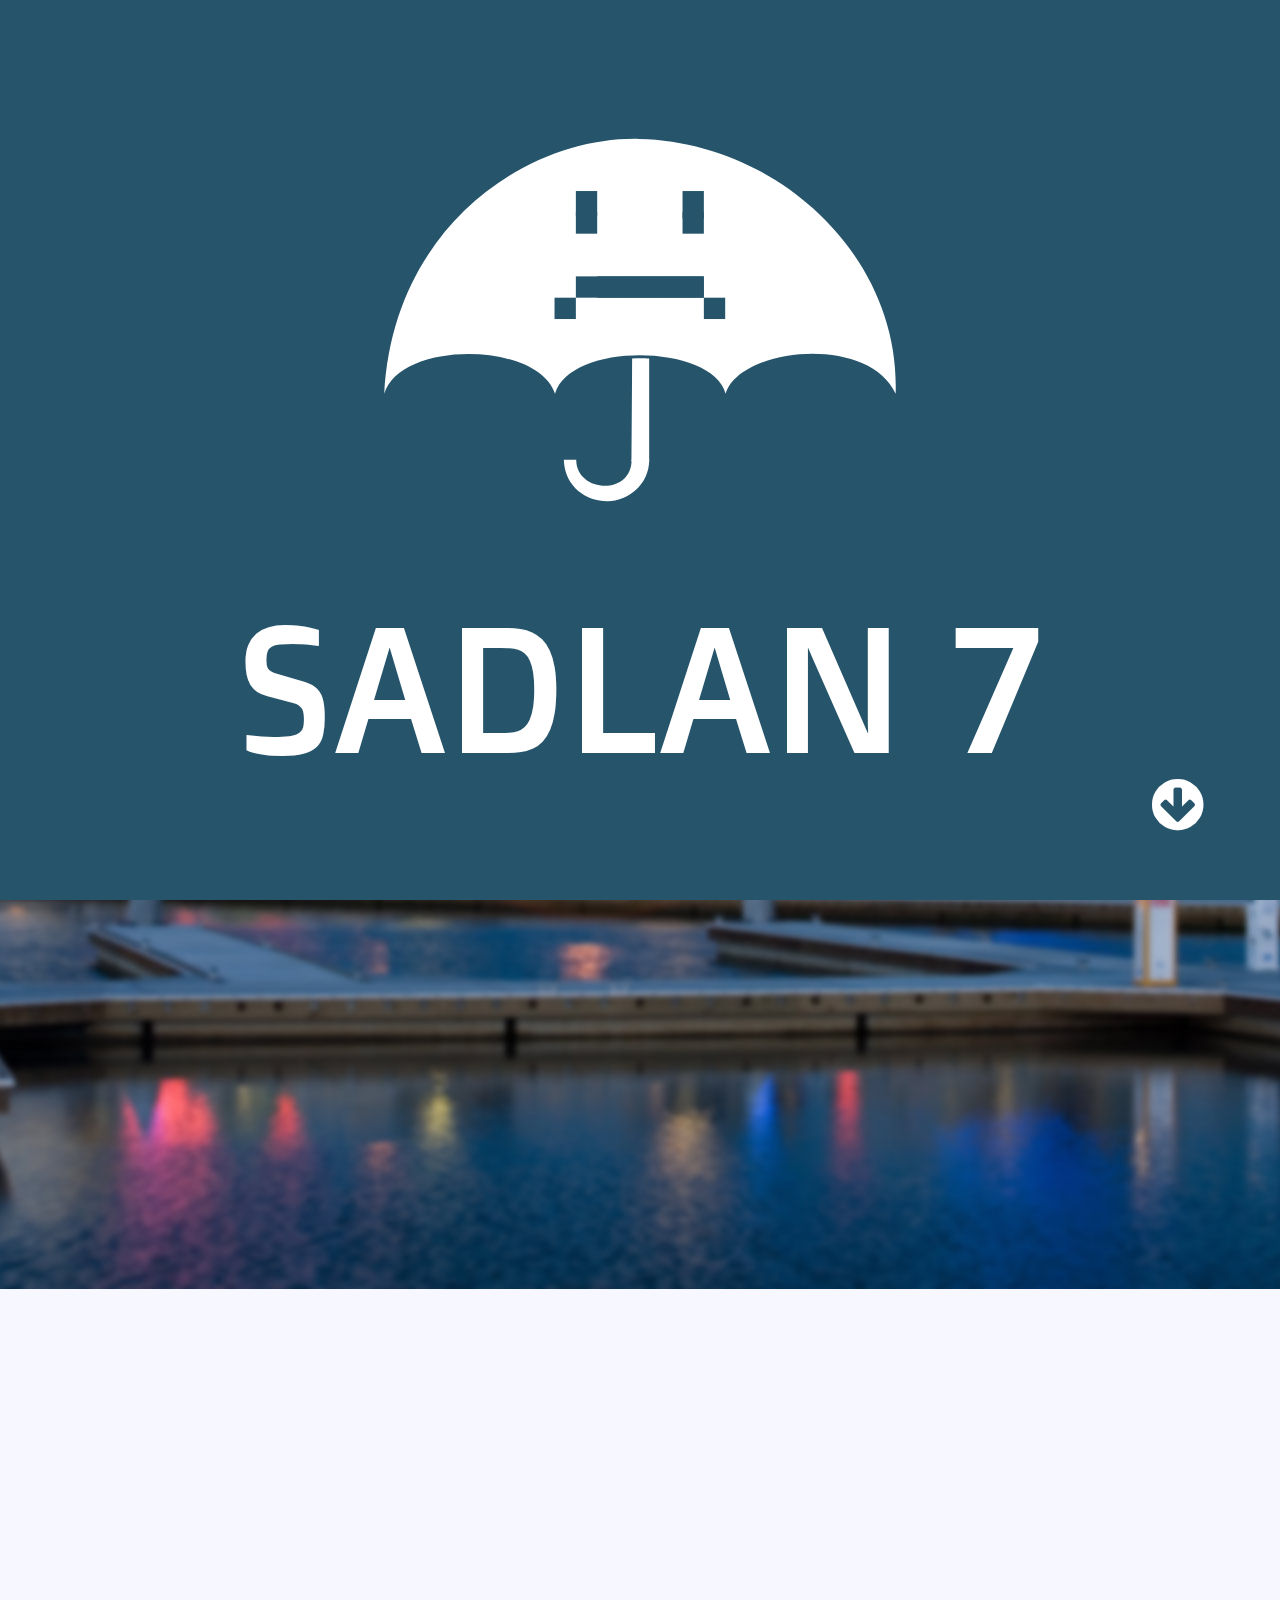
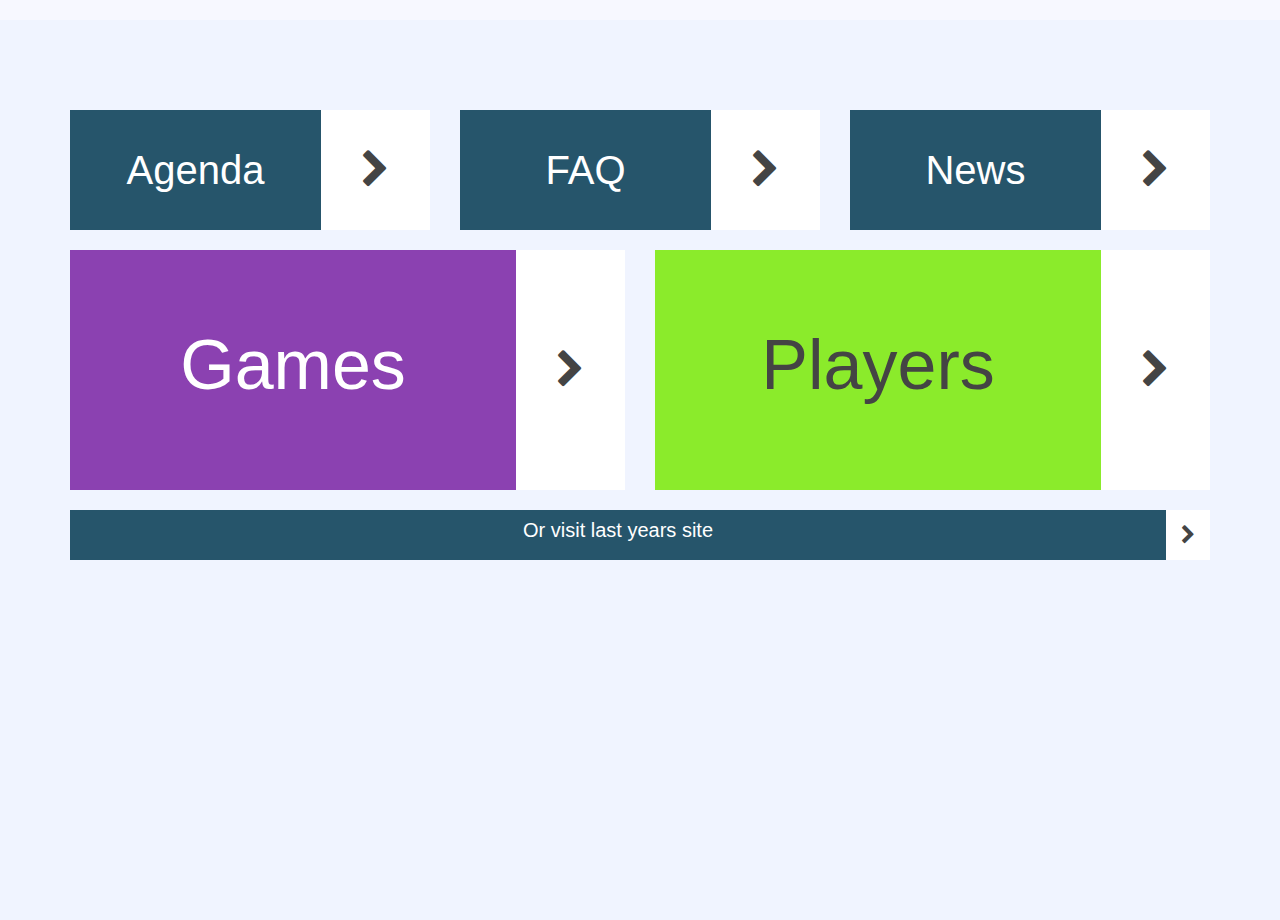
<file: index.html>
<!DOCTYPE html>
<!--[if lt IE 7]>      <html class="no-js lt-ie9 lt-ie8 lt-ie7"> <![endif]-->
<!--[if IE 7]>         <html class="no-js lt-ie9 lt-ie8"> <![endif]-->
<!--[if IE 8]>         <html class="no-js lt-ie9"> <![endif]-->
<!--[if gt IE 8]><!--> <html class="no-js"> <!--<![endif]-->
    <head>
        <meta charset="utf-8">
        <meta http-equiv="X-UA-Compatible" content="IE=edge">
        <title>SADLAN 7</title>
        <meta name="description" content="">
        <meta name="viewport" content="width=device-width, initial-scale=1">


        <link rel="stylesheet" href="//netdna.bootstrapcdn.com/bootstrap/3.0.2/css/bootstrap.min.css">
        <link href='http://fonts.googleapis.com/css?family=Lato:300,400,700|Doppio+One' rel='stylesheet' type='text/css'>
        <link href="//netdna.bootstrapcdn.com/font-awesome/4.0.3/css/font-awesome.css" rel="stylesheet">

        <link rel="stylesheet" href="css/normalize.css">
        <link rel="stylesheet" href="css/main.css">
        <script src="js/vendor/modernizr-2.6.2.min.js"></script>
    </head>
    <body>
        <!--[if lt IE 7]>
            <p class="browsehappy">You are using an <strong>outdated</strong> browser. Please <a href="http://browsehappy.com/">upgrade your browser</a> to improve your experience.</p>
        <![endif]-->
        
        <!-- Add your site or application content here -->    
        <div id="section-a" class="title">
            <object data="img/sad7-no-bg.svg" type="image/svg+xml"></object>
            <h1 class="font-title"> SADLAN 7 </h1>
            <div class="navigation">
                <i class="fa fa-circle icon-dot-1 "></i>
                <i class="fa fa-circle icon-dot-2 "></i>
                <i class="fa fa-circle icon-dot-3 "></i>
                <i class="js-click-next fa fa-arrow-circle-down icon-next"></i>
            </div>
        </div>
        <div id="section-b">
            <div class="container">
                <div class="row">
                    <div class="col-sm-12">
                        <div class="location">
                            <h2> Melbourne Australia </h2>
                        </div>
                    </div>
                </div>
                <div class="col-sm-5 date">
                    <h3>Friday 13th December 2013</h3>
                </div>
                <div class="col-sm-2 date-seperator">
                    <span class="visible-xs"> until </span>
                    <i class="fa fa-chevron-right hidden-xs"></i> 
                </div>
                <div class="col-sm-5 date">
                    <h3>Sunday 15th December 2013</h3>
                </div>
            </div>
        </div>
        <div id="section-c">
            <div class="container">
                <div class="row">
                    <div class="col-sm-4">
                        <a href="agenda.html">
                            <div class="nav-a nav-main">
                                Agenda <i class="fa fa-chevron-right"></i> 
                            </div>
                        </a>
                    </div>
                    <div class="col-sm-4">
                        <a href="faq.html">
                            <div class="nav-b nav-main">
                                FAQ <i class="fa fa-chevron-right"></i> 
                            </div>
                        </a>
                    </div>
                    <div class="col-sm-4">
                        <a href="news.html">
                            <div class="nav-c nav-main">
                                News <i class="fa fa-chevron-right"></i> 
                            </div>
                        </a>
                    </div>
                </div>
                <div class="row">
                    <div class="col-sm-6">
                        <a href="games.html">
                            <div class="nav-d nav-main cf">
                                Games <i class="fa fa-chevron-right"></i> 
                            </div>
                        </a>
                    </div>
                    <div class="col-sm-6">
                        <a href="players.html">
                            <div class="nav-e nav-main cf">
                                Players <i class="fa fa-chevron-right"></i> 
                            </div>
                        </a>
                    </div>                    
                </div>
                <div class="row">
                    <div class="col-sm-12">
                        <a href="sadlan6">
                            <div class="nav-f nav-main cf">
                                Or visit last years site <i class="fa fa-chevron-right"></i> 
                            </div>
                        </a>
                    </div>                
                </div>
            </div>
        </div>
        <script src="//ajax.googleapis.com/ajax/libs/jquery/1.10.2/jquery.min.js"></script>
        <script>window.jQuery || document.write('<script src="js/vendor/jquery-1.10.2.min.js"><\/script>')</script>
        <script src="//netdna.bootstrapcdn.com/bootstrap/3.0.2/js/bootstrap.min.js"></script>
        <script src="js/skrollr.min.js"></script>
        <script type="text/javascript">
            var s = skrollr.init();
        </script>
        <script src="js/plugins.js"></script>
        <script src="js/main.js"></script>
    </body>
</html>
</file>
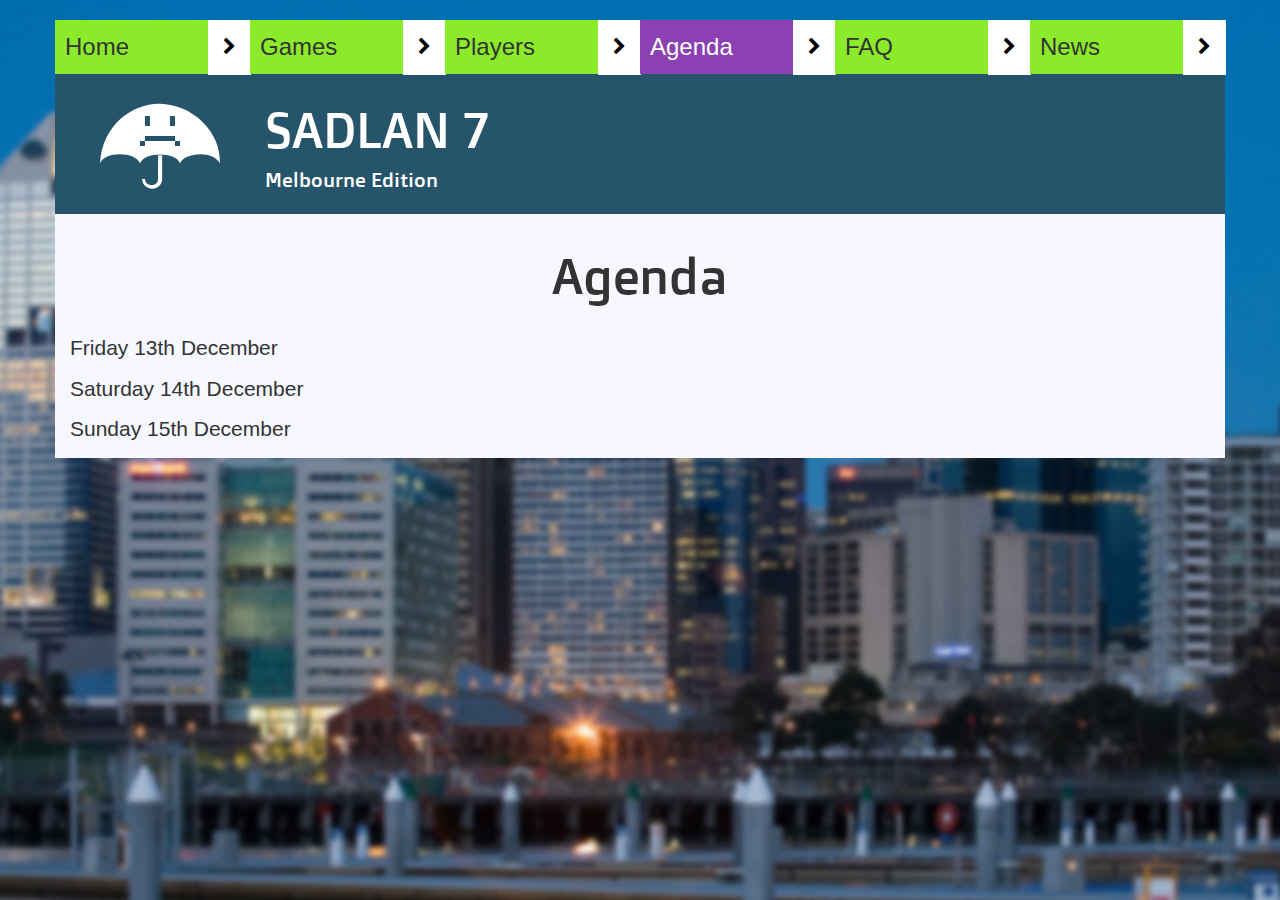
<file: agenda.html>
<!DOCTYPE html>
<!--[if lt IE 7]>      <html class="no-js lt-ie9 lt-ie8 lt-ie7"> <![endif]-->
<!--[if IE 7]>         <html class="no-js lt-ie9 lt-ie8"> <![endif]-->
<!--[if IE 8]>         <html class="no-js lt-ie9"> <![endif]-->
<!--[if gt IE 8]><!--> <html class="no-js"> <!--<![endif]-->
    <head>
        <meta charset="utf-8">
        <meta http-equiv="X-UA-Compatible" content="IE=edge">
        <title>SADLAN 7</title>
        <meta name="description" content="">
        <meta name="viewport" content="width=device-width, initial-scale=1">


        <link rel="stylesheet" href="//netdna.bootstrapcdn.com/bootstrap/3.0.2/css/bootstrap.min.css">
        <link href='http://fonts.googleapis.com/css?family=Lato:300,400,700|Doppio+One' rel='stylesheet' type='text/css'>
        <link href="//netdna.bootstrapcdn.com/font-awesome/4.0.3/css/font-awesome.css" rel="stylesheet">

        <link rel="stylesheet" href="css/normalize.css">
        <link rel="stylesheet" href="css/main.css">
        <script src="js/vendor/modernizr-2.6.2.min.js"></script>
    </head>
    <body>
        <!--[if lt IE 7]>
            <p class="browsehappy">You are using an <strong>outdated</strong> browser. Please <a href="http://browsehappy.com/">upgrade your browser</a> to improve your experience.</p>
        <![endif]-->
        
        <!-- Add your site or application content here -->    
        <div>
            <div class="container">
                <div class="row">
                   <div class="col-sm-12 content-container">
                        <div class="row">
                           <div class="col-sm-2">
                                <a href="index.html">
                                    <div class="top-nav">
                                        Home
                                    </div>
                                </a>
                            </div>
                            <div class="col-sm-2">
                                <a href="games.html">
                                    <div class="top-nav">
                                        Games
                                    </div>
                                </a>
                            </div>
                            <div class="col-sm-2">
                                <a href="players.html">
                                    <div class="top-nav">
                                        Players
                                    </div>
                                </a>
                            </div>
                            <div class="col-sm-2">
                                <a href="agenda.html">
                                    <div class="top-nav top-nav--selected">
                                        Agenda
                                    </div>
                                </a>
                            </div>
                            <div class="col-sm-2">
                                <a href="faq.html">
                                    <div class="top-nav">
                                        FAQ
                                    </div>
                                </a>
                            </div>
                            <div class="col-sm-2">
                                <a href="news.html">
                                    <div class="top-nav">
                                        News
                                    </div>
                                </a>
                            </div>
                        </div>
                        <div class="row">
                            <div class="logo-container">
                                <div class="col-sm-2">
                                    <object data="img/sad7-no-bg.svg" type="image/svg+xml"></object>
                                </div>
                                <div class="col-sm-9">
                                    <span>
                                        <span class="font-title logo-text"> SADLAN 7 </span><br>
                                        <span class="font-title logo-sub">Melbourne Edition</span>
                                    </span>
                                </div>
                            </div>
                        </div>
                         <div class="row">
                           <div class="col-sm-12">
                                <div class="content-container">
                                    <h1 class="font-title"> Agenda </h1>
                                    <h2> Friday 13th December</h2>
                                    <h2> Saturday 14th December</h2>
                                    <h2> Sunday 15th December</h2>
                                </div>
                            </div>
                        </div>
                    </div>
                </div>
            </div>
        </div>
        <script src="//ajax.googleapis.com/ajax/libs/jquery/1.10.2/jquery.min.js"></script>
        <script>window.jQuery || document.write('<script src="js/vendor/jquery-1.10.2.min.js"><\/script>')</script>
        <script src="//netdna.bootstrapcdn.com/bootstrap/3.0.2/js/bootstrap.min.js"></script>
        <script src="js/skrollr.min.js"></script>
        <script type="text/javascript">
            var s = skrollr.init();
        </script>
        <script src="js/plugins.js"></script>
        <script src="js/main.js"></script>
    </body>
</html>
</file>
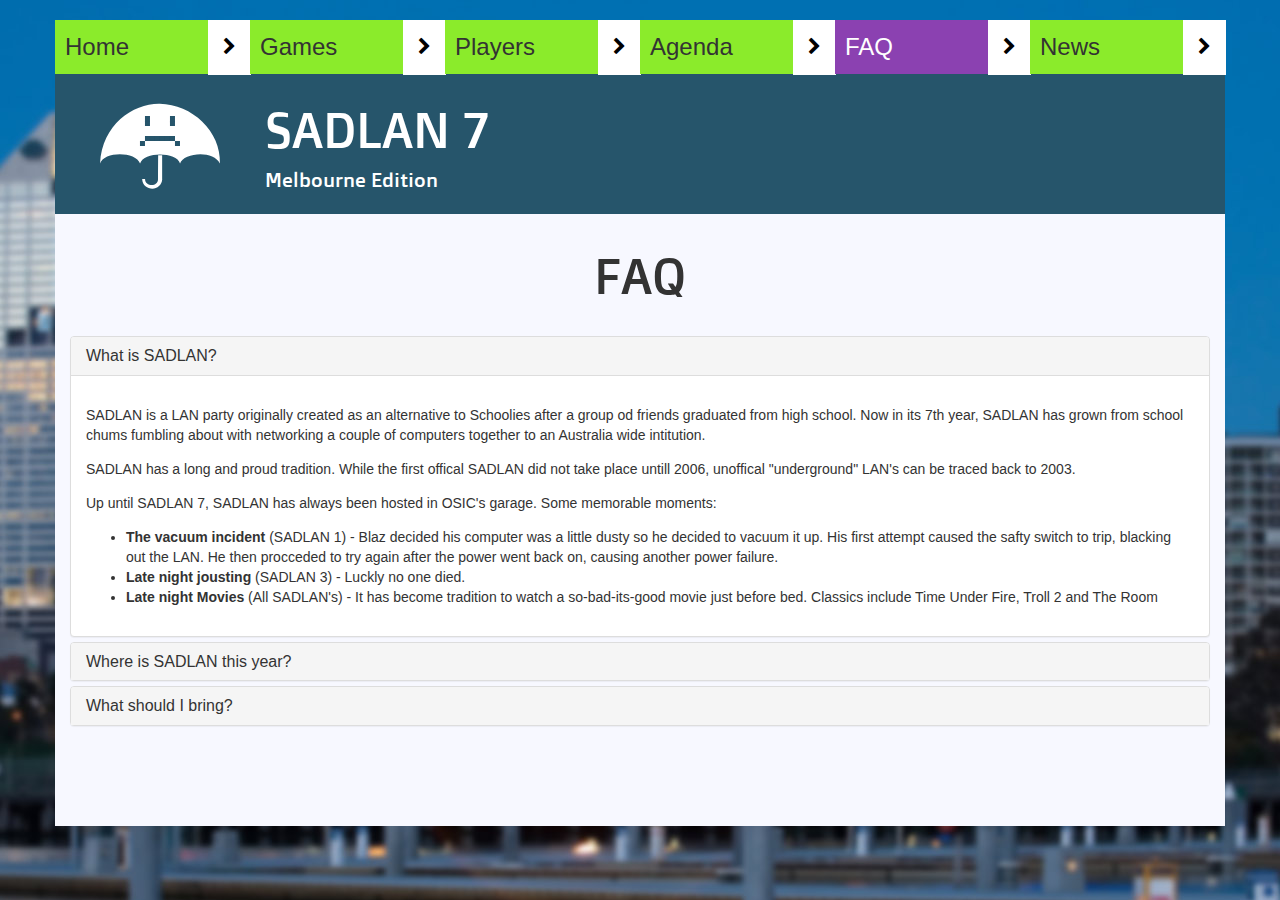
<file: faq.html>
<!DOCTYPE html>
<!--[if lt IE 7]>      <html class="no-js lt-ie9 lt-ie8 lt-ie7"> <![endif]-->
<!--[if IE 7]>         <html class="no-js lt-ie9 lt-ie8"> <![endif]-->
<!--[if IE 8]>         <html class="no-js lt-ie9"> <![endif]-->
<!--[if gt IE 8]><!--> <html class="no-js"> <!--<![endif]-->
    <head>
        <meta charset="utf-8">
        <meta http-equiv="X-UA-Compatible" content="IE=edge">
        <title>SADLAN 7</title>
        <meta name="description" content="">
        <meta name="viewport" content="width=device-width, initial-scale=1">


        <link rel="stylesheet" href="//netdna.bootstrapcdn.com/bootstrap/3.0.2/css/bootstrap.min.css">
        <link href='http://fonts.googleapis.com/css?family=Lato:300,400,700|Doppio+One' rel='stylesheet' type='text/css'>
        <link href="//netdna.bootstrapcdn.com/font-awesome/4.0.3/css/font-awesome.css" rel="stylesheet">

        <link rel="stylesheet" href="css/normalize.css">
        <link rel="stylesheet" href="css/main.css">
        <script src="js/vendor/modernizr-2.6.2.min.js"></script>
    </head>
    <body>
        <!--[if lt IE 7]>
            <p class="browsehappy">You are using an <strong>outdated</strong> browser. Please <a href="http://browsehappy.com/">upgrade your browser</a> to improve your experience.</p>
        <![endif]-->
        
        <!-- Add your site or application content here -->    
        <div>
            <div class="container">
                <div class="row">
                   <div class="col-sm-12 content-container">
                        <div class="row">
                           <div class="col-sm-2">
                                <a href="index.html">
                                    <div class="top-nav">
                                        Home
                                    </div>
                                </a>
                            </div>
                            <div class="col-sm-2">
                                <a href="games.html">
                                    <div class="top-nav">
                                        Games
                                    </div>
                                </a>
                            </div>
                            <div class="col-sm-2">
                                <a href="players.html">
                                    <div class="top-nav">
                                        Players
                                    </div>
                                </a>
                            </div>
                            <div class="col-sm-2">
                                <a href="agenda.html">
                                    <div class="top-nav">
                                        Agenda
                                    </div>
                                </a>
                            </div>
                            <div class="col-sm-2">
                                <a href="faq.html">
                                    <div class="top-nav top-nav--selected">
                                        FAQ
                                    </div>
                                </a>
                            </div>
                            <div class="col-sm-2">
                                <a href="news.html">
                                    <div class="top-nav">
                                        News
                                    </div>
                                </a>
                            </div>
                        </div>
                        <div class="row">
                            <div class="logo-container">
                                <div class="col-sm-2">
                                    <object data="img/sad7-no-bg.svg" type="image/svg+xml"></object>
                                </div>
                                <div class="col-sm-9">
                                    <span>
                                        <span class="font-title logo-text"> SADLAN 7 </span><br>
                                        <span class="font-title logo-sub">Melbourne Edition</span>
                                    </span>
                                </div>
                            </div>
                        </div>
                         <div class="row">
                           <div class="col-sm-12">
                                <div class="content-container">
                                    <h1 class="font-title"> FAQ </h1>
                                    <div class="panel-group" id="accordion">
                                      <div class="panel panel-default">
                                        <div class="panel-heading">
                                          <h4 class="panel-title">
                                            <a data-toggle="collapse" data-parent="#accordion" href="#collapseOne">
                                              What is SADLAN?
                                            </a>
                                          </h4>
                                        </div>
                                        <div id="collapseOne" class="panel-collapse collapse in">
                                          <div class="panel-body">
                                          <p>SADLAN is a LAN party originally created as an alternative to Schoolies after a group od friends graduated from high school. Now in its 7th year, SADLAN has grown from school chums fumbling about with networking a couple of computers together to an Australia wide intitution.</p>
                                          <p>SADLAN has a long and proud tradition. While the first offical SADLAN did not take place untill 2006, unoffical "underground" LAN's can be traced back to 2003.</p>
                                          <p>Up until SADLAN 7, SADLAN has always been hosted in OSIC's garage. Some memorable moments:</p>
                                          <ul>
                                            <li><strong>The vacuum incident</strong> (SADLAN 1) - Blaz decided his computer was a little dusty so he decided to vacuum it up. His first attempt caused the safty switch to trip, blacking out the LAN. He then procceded to try again after the power went back on, causing another power failure.</li>
                                            <li><strong>Late night jousting</strong> (SADLAN 3) - Luckly no one died.</li>
                                            <li><strong>Late night Movies</strong> (All SADLAN's) - It has become tradition to watch a so-bad-its-good movie just before bed. Classics include Time Under Fire, Troll 2 and The Room</li>
                                          </ul>

                                          </div>
                                        </div>
                                      </div>
                                      <div class="panel panel-default">
                                        <div class="panel-heading">
                                          <h4 class="panel-title">
                                            <a data-toggle="collapse" data-parent="#accordion" href="#collapseTwo">
                                              Where is SADLAN this year?
                                            </a>
                                          </h4>
                                        </div>
                                        <div id="collapseTwo" class="panel-collapse collapse">
                                          <div class="panel-body">
                                                <p>For the first time in history SADLAN will be hosted both inside a house and outside New South Wales.</p> 
                                                <p>It's at Althalus's house this year, in Ringwood, near Melbourne</p>
                                            </a>
                                          </div>
                                        </div>
                                      </div>
                                      <div class="panel panel-default">
                                        <div class="panel-heading">
                                          <h4 class="panel-title">
                                            <a data-toggle="collapse" data-parent="#accordion" href="#collapseThree">
                                            What should I bring?
                                          </h4>
                                        </div>
                                        <div id="collapseThree" class="panel-collapse collapse">
                                          <div class="panel-body">
                                               <ul>
                                                    <li>Computer, monitor, keyboard, mouse and mousepad</li>
                                                    <li>All cables (2x power cables, monitor cable, network cable)</li>
                                                    <li>Headphones</li>
                                                    <li>power board</li>
                                                    <li>Network cable min 2m, 5m+ preferred (the most forgotten item)</li>
                                                    <li>Software discs (Windows + serial key just in case) and external hard drives</li>
                                                    <li>Some money for food (pizza runs etc)</li>
                                                    <li>Junk food and drinks (drinking is allowed, being drunk is not)</li>
                                                    <li>Enough clothes</li>
                                                    <li>Pillow and sleeping bag (beds are scarce, plan to rough it on a mattress on the floor)</li>
                                                    <li>Phone charger</li>
                                                </ul>

                                                You should <strong>not</strong> bring 
                                                <ul>
                                                    <li>Speakers (no one wants to hear your wub wub)</li>
                                                    <li>Devices that use excessive electricity (desk fans, mini ovens, vacuum cleaners etc)</li>
                                                </ul>
                                          </div>
                                        </div>
                                      </div>
                                    </div>
                                </div>
                            </div>
                        </div>
                        <div class="footer">
                
                        </div>
                    </div>
                </div>
            </div>
        </div>
        <script src="//ajax.googleapis.com/ajax/libs/jquery/1.10.2/jquery.min.js"></script>
        <script>window.jQuery || document.write('<script src="js/vendor/jquery-1.10.2.min.js"><\/script>')</script>
        <script src="//netdna.bootstrapcdn.com/bootstrap/3.0.2/js/bootstrap.min.js"></script>
        <script src="js/skrollr.min.js"></script>
        <script type="text/javascript">
            var s = skrollr.init();
        </script>
        <script src="js/plugins.js"></script>
        <script src="js/main.js"></script>
    </body>
</html>
</file>
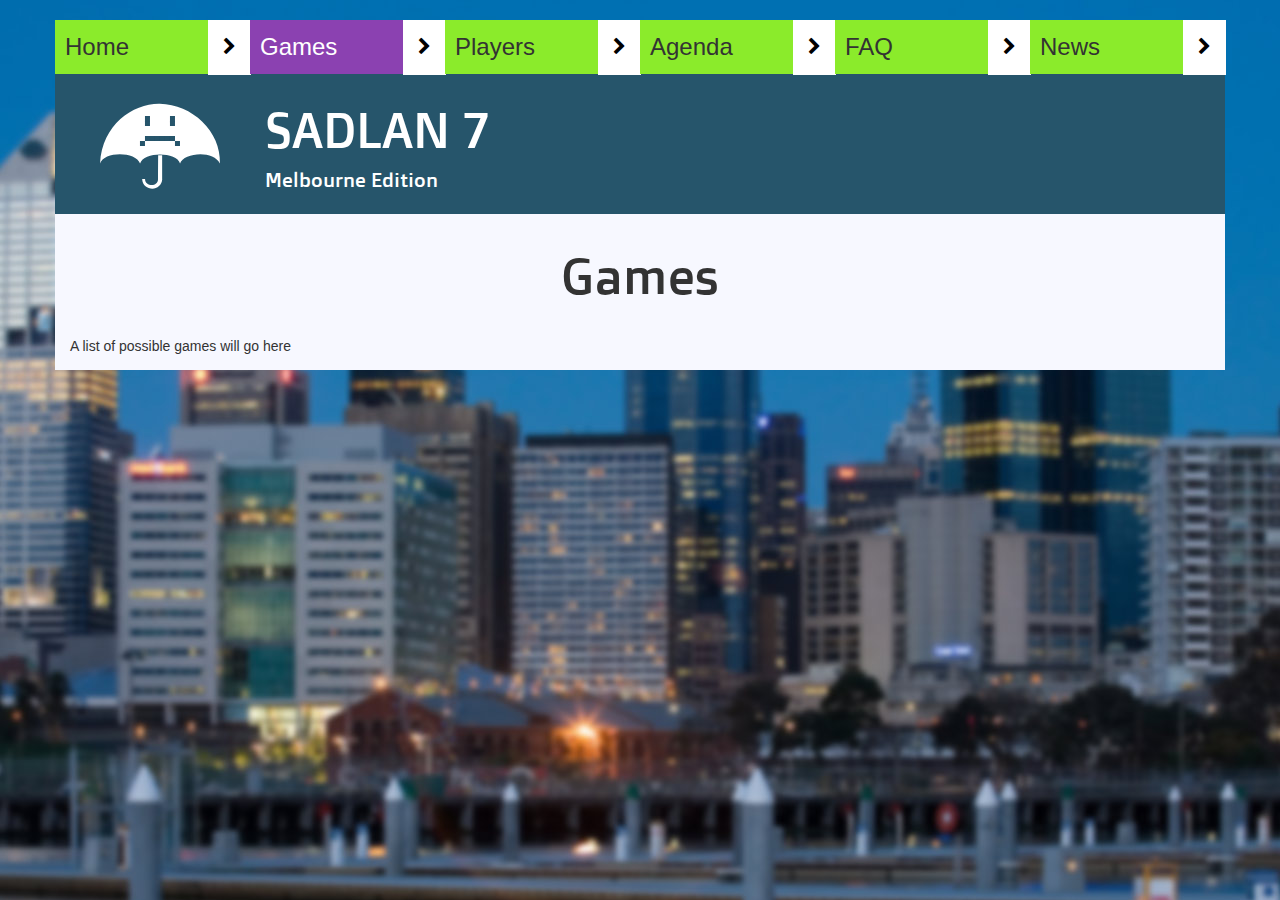
<file: games.html>
<!DOCTYPE html>
<!--[if lt IE 7]>      <html class="no-js lt-ie9 lt-ie8 lt-ie7"> <![endif]-->
<!--[if IE 7]>         <html class="no-js lt-ie9 lt-ie8"> <![endif]-->
<!--[if IE 8]>         <html class="no-js lt-ie9"> <![endif]-->
<!--[if gt IE 8]><!--> <html class="no-js"> <!--<![endif]-->
    <head>
        <meta charset="utf-8">
        <meta http-equiv="X-UA-Compatible" content="IE=edge">
        <title>SADLAN 7</title>
        <meta name="description" content="">
        <meta name="viewport" content="width=device-width, initial-scale=1">


        <link rel="stylesheet" href="//netdna.bootstrapcdn.com/bootstrap/3.0.2/css/bootstrap.min.css">
        <link href='http://fonts.googleapis.com/css?family=Lato:300,400,700|Doppio+One' rel='stylesheet' type='text/css'>
        <link href="//netdna.bootstrapcdn.com/font-awesome/4.0.3/css/font-awesome.css" rel="stylesheet">

        <link rel="stylesheet" href="css/normalize.css">
        <link rel="stylesheet" href="css/main.css">
        <script src="js/vendor/modernizr-2.6.2.min.js"></script>
    </head>
    <body>
        <!--[if lt IE 7]>
            <p class="browsehappy">You are using an <strong>outdated</strong> browser. Please <a href="http://browsehappy.com/">upgrade your browser</a> to improve your experience.</p>
        <![endif]-->
        
        <!-- Add your site or application content here -->    
        <div>
            <div class="container">
                <div class="row">
                   <div class="col-sm-12 content-container">
                        <div class="row">
                           <div class="col-sm-2">
                                <a href="index.html">
                                    <div class="top-nav">
                                        Home
                                    </div>
                                </a>
                            </div>
                            <div class="col-sm-2">
                                <a href="games.html">
                                    <div class="top-nav top-nav--selected">
                                        Games
                                    </div>
                                </a>
                            </div>
                            <div class="col-sm-2">
                                <a href="players.html">
                                    <div class="top-nav">
                                        Players
                                    </div>
                                </a>
                            </div>
                            <div class="col-sm-2">
                                <a href="agenda.html">
                                    <div class="top-nav">
                                        Agenda
                                    </div>
                                </a>
                            </div>
                            <div class="col-sm-2">
                                <a href="faq.html">
                                    <div class="top-nav">
                                        FAQ
                                    </div>
                                </a>
                            </div>
                            <div class="col-sm-2">
                                <a href="news.html">
                                    <div class="top-nav">
                                        News
                                    </div>
                                </a>
                            </div>
                        </div>
                        <div class="row">
                            <div class="logo-container">
                                <div class="col-sm-2">
                                    <object data="img/sad7-no-bg.svg" type="image/svg+xml"></object>
                                </div>
                                <div class="col-sm-9">
                                    <span>
                                        <span class="font-title logo-text"> SADLAN 7 </span><br>
                                        <span class="font-title logo-sub">Melbourne Edition</span>
                                    </span>
                                </div>
                            </div>
                        </div>
                         <div class="row">
                           <div class="col-sm-12">
                                <div class="content-container">
                                    <h1 class="font-title"> Games </h1>
                                    <p> A list of possible games will go here </p>
                                </div>
                            </div>
                        </div>
                    </div>
                </div>
            </div>
        </div>
        <script src="//ajax.googleapis.com/ajax/libs/jquery/1.10.2/jquery.min.js"></script>
        <script>window.jQuery || document.write('<script src="js/vendor/jquery-1.10.2.min.js"><\/script>')</script>
        <script src="//netdna.bootstrapcdn.com/bootstrap/3.0.2/js/bootstrap.min.js"></script>
        <script src="js/skrollr.min.js"></script>
        <script type="text/javascript">
            var s = skrollr.init();
        </script>
        <script src="js/plugins.js"></script>
        <script src="js/main.js"></script>
    </body>
</html>
</file>
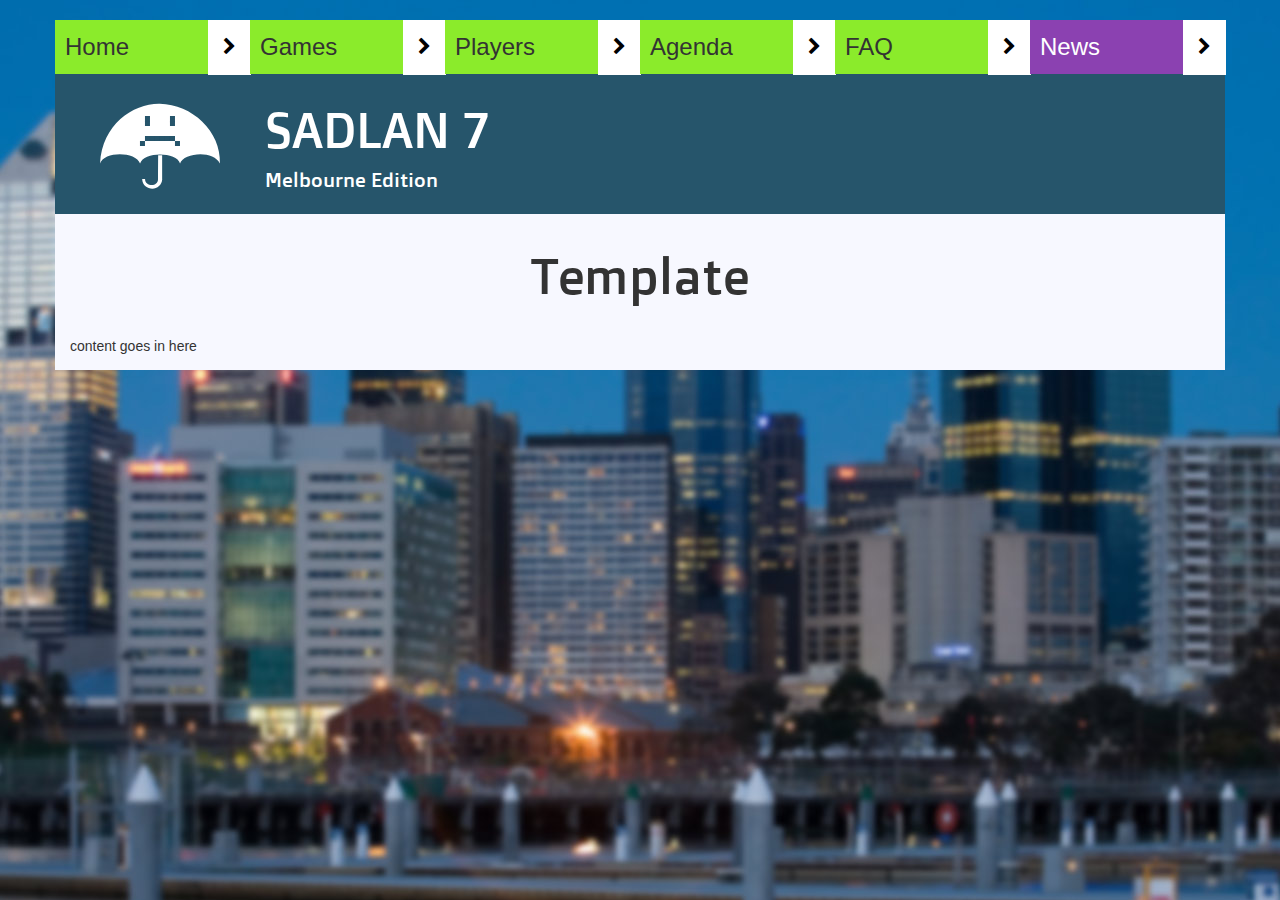
<file: news.html>
<!DOCTYPE html>
<!--[if lt IE 7]>      <html class="no-js lt-ie9 lt-ie8 lt-ie7"> <![endif]-->
<!--[if IE 7]>         <html class="no-js lt-ie9 lt-ie8"> <![endif]-->
<!--[if IE 8]>         <html class="no-js lt-ie9"> <![endif]-->
<!--[if gt IE 8]><!--> <html class="no-js"> <!--<![endif]-->
    <head>
        <meta charset="utf-8">
        <meta http-equiv="X-UA-Compatible" content="IE=edge">
        <title>SADLAN 7</title>
        <meta name="description" content="">
        <meta name="viewport" content="width=device-width, initial-scale=1">


        <link rel="stylesheet" href="//netdna.bootstrapcdn.com/bootstrap/3.0.2/css/bootstrap.min.css">
        <link href='http://fonts.googleapis.com/css?family=Lato:300,400,700|Doppio+One' rel='stylesheet' type='text/css'>
        <link href="//netdna.bootstrapcdn.com/font-awesome/4.0.3/css/font-awesome.css" rel="stylesheet">

        <link rel="stylesheet" href="css/normalize.css">
        <link rel="stylesheet" href="css/main.css">
        <script src="js/vendor/modernizr-2.6.2.min.js"></script>
    </head>
    <body>
        <!--[if lt IE 7]>
            <p class="browsehappy">You are using an <strong>outdated</strong> browser. Please <a href="http://browsehappy.com/">upgrade your browser</a> to improve your experience.</p>
        <![endif]-->
        
        <!-- Add your site or application content here -->    
        <div>
            <div class="container">
                <div class="row">
                   <div class="col-sm-12 content-container">
                        <div class="row">
                           <div class="col-sm-2">
                                <a href="index.html">
                                    <div class="top-nav">
                                        Home
                                    </div>
                                </a>
                            </div>
                            <div class="col-sm-2">
                                <a href="games.html">
                                    <div class="top-nav">
                                        Games
                                    </div>
                                </a>
                            </div>
                            <div class="col-sm-2">
                                <a href="players.html">
                                    <div class="top-nav">
                                        Players
                                    </div>
                                </a>
                            </div>
                            <div class="col-sm-2">
                                <a href="agenda.html">
                                    <div class="top-nav">
                                        Agenda
                                    </div>
                                </a>
                            </div>
                            <div class="col-sm-2">
                                <a href="faq.html">
                                    <div class="top-nav">
                                        FAQ
                                    </div>
                                </a>
                            </div>
                            <div class="col-sm-2">
                                <a href="news.html">
                                    <div class="top-nav top-nav--selected">
                                        News
                                    </div>
                                </a>
                            </div>
                        </div>
                        <div class="row">
                            <div class="logo-container">
                                <div class="col-sm-2">
                                    <object data="img/sad7-no-bg.svg" type="image/svg+xml"></object>
                                </div>
                                <div class="col-sm-9">
                                    <span>
                                        <span class="font-title logo-text"> SADLAN 7 </span><br>
                                        <span class="font-title logo-sub">Melbourne Edition</span>
                                    </span>
                                </div>
                            </div>
                        </div>
                         <div class="row">
                           <div class="col-sm-12">
                                <div class="content-container">
                                    <h1 class="font-title"> Template </h1>
                                    <p> content goes in here </p>
                                </div>
                            </div>
                        </div>
                    </div>
                </div>
            </div>
        </div>
        <script src="//ajax.googleapis.com/ajax/libs/jquery/1.10.2/jquery.min.js"></script>
        <script>window.jQuery || document.write('<script src="js/vendor/jquery-1.10.2.min.js"><\/script>')</script>
        <script src="//netdna.bootstrapcdn.com/bootstrap/3.0.2/js/bootstrap.min.js"></script>
        <script src="js/skrollr.min.js"></script>
        <script type="text/javascript">
            var s = skrollr.init();
        </script>
        <script src="js/plugins.js"></script>
        <script src="js/main.js"></script>
    </body>
</html>
</file>
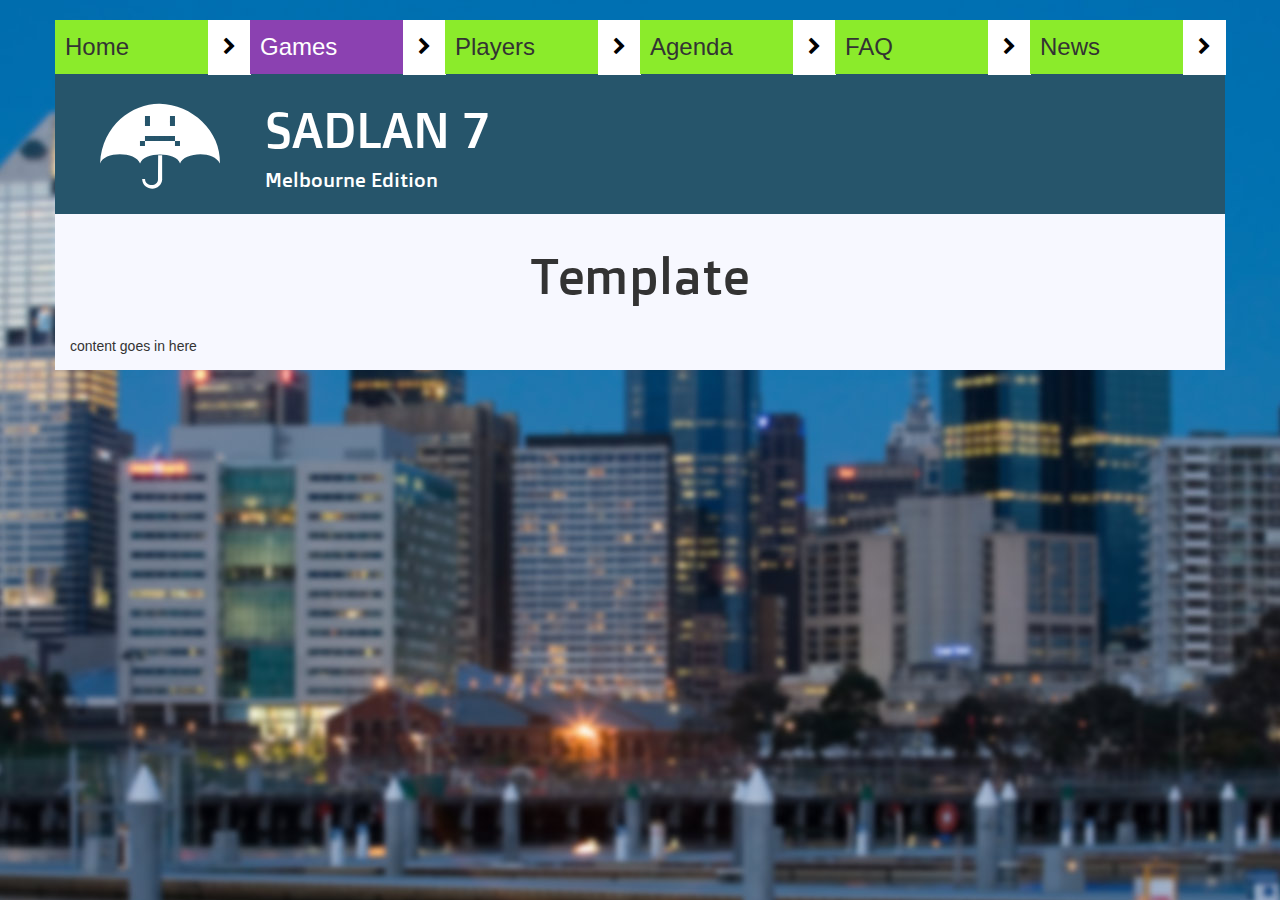
<file: template.html>
<!DOCTYPE html>
<!--[if lt IE 7]>      <html class="no-js lt-ie9 lt-ie8 lt-ie7"> <![endif]-->
<!--[if IE 7]>         <html class="no-js lt-ie9 lt-ie8"> <![endif]-->
<!--[if IE 8]>         <html class="no-js lt-ie9"> <![endif]-->
<!--[if gt IE 8]><!--> <html class="no-js"> <!--<![endif]-->
    <head>
        <meta charset="utf-8">
        <meta http-equiv="X-UA-Compatible" content="IE=edge">
        <title>SADLAN 7</title>
        <meta name="description" content="">
        <meta name="viewport" content="width=device-width, initial-scale=1">


        <link rel="stylesheet" href="//netdna.bootstrapcdn.com/bootstrap/3.0.2/css/bootstrap.min.css">
        <link href='http://fonts.googleapis.com/css?family=Lato:300,400,700|Doppio+One' rel='stylesheet' type='text/css'>
        <link href="//netdna.bootstrapcdn.com/font-awesome/4.0.3/css/font-awesome.css" rel="stylesheet">

        <link rel="stylesheet" href="css/normalize.css">
        <link rel="stylesheet" href="css/main.css">
        <script src="js/vendor/modernizr-2.6.2.min.js"></script>
    </head>
    <body>
        <!--[if lt IE 7]>
            <p class="browsehappy">You are using an <strong>outdated</strong> browser. Please <a href="http://browsehappy.com/">upgrade your browser</a> to improve your experience.</p>
        <![endif]-->
        
        <!-- Add your site or application content here -->    
        <div>
            <div class="container">
                <div class="row">
                   <div class="col-sm-12 content-container">
                        <div class="row">
                           <div class="col-sm-2">
                                <a href="index.html">
                                    <div class="top-nav">
                                        Home
                                    </div>
                                </a>
                            </div>
                            <div class="col-sm-2">
                                <a href="games.html">
                                    <div class="top-nav top-nav--selected">
                                        Games
                                    </div>
                                </a>
                            </div>
                            <div class="col-sm-2">
                                <a href="players.html">
                                    <div class="top-nav">
                                        Players
                                    </div>
                                </a>
                            </div>
                            <div class="col-sm-2">
                                <a href="agenda.html">
                                    <div class="top-nav">
                                        Agenda
                                    </div>
                                </a>
                            </div>
                            <div class="col-sm-2">
                                <a href="faq.html">
                                    <div class="top-nav">
                                        FAQ
                                    </div>
                                </a>
                            </div>
                            <div class="col-sm-2">
                                <a href="news.html">
                                    <div class="top-nav">
                                        News
                                    </div>
                                </a>
                            </div>
                        </div>
                        <div class="row">
                            <div class="logo-container">
                                <div class="col-sm-2">
                                    <object data="img/sad7-no-bg.svg" type="image/svg+xml"></object>
                                </div>
                                <div class="col-sm-9">
                                    <span>
                                        <span class="font-title logo-text"> SADLAN 7 </span><br>
                                        <span class="font-title logo-sub">Melbourne Edition</span>
                                    </span>
                                </div>
                            </div>
                        </div>
                         <div class="row">
                           <div class="col-sm-12">
                                <div class="content-container">
                                    <h1 class="font-title"> Template </h1>
                                    <p> content goes in here </p>
                                </div>
                            </div>
                        </div>
                    </div>
                </div>
            </div>
        </div>
        <script src="//ajax.googleapis.com/ajax/libs/jquery/1.10.2/jquery.min.js"></script>
        <script>window.jQuery || document.write('<script src="js/vendor/jquery-1.10.2.min.js"><\/script>')</script>
        <script src="//netdna.bootstrapcdn.com/bootstrap/3.0.2/js/bootstrap.min.js"></script>
        <script src="js/skrollr.min.js"></script>
        <script type="text/javascript">
            var s = skrollr.init();
        </script>
        <script src="js/plugins.js"></script>
        <script src="js/main.js"></script>
    </body>
</html>
</file>
<file: css/main.css>
/*! HTML5 Boilerplate v4.3.0 | MIT License | http://h5bp.com/ */

/*
 * What follows is the result of much research on cross-browser styling.
 * Credit left inline and big thanks to Nicolas Gallagher, Jonathan Neal,
 * Kroc Camen, and the H5BP dev community and team.
 */

/* ==========================================================================
   Base styles: opinionated defaults
   ========================================================================== */

html,
button,
input,
select,
textarea {
    color: #222;
    
}

html {
    font-size: 1em;
    line-height: 1.4;
    font-family: 'Lato', sans-serif;
}

body {
    background-color: #f7f8ff;
    background: #f7f8ff url('../img/melbourne.jpg') no-repeat fixed center top ;
}
.font-title {
    font-family: 'Doppio One', sans-serif;
}
/*
 * Remove text-shadow in selection highlight: h5bp.com/i
 * These selection rule sets have to be separate.
 * Customize the background color to match your design.
 */

::-moz-selection {
    background: #b3d4fc;
    text-shadow: none;
}

::selection {
    background: #b3d4fc;
    text-shadow: none;
}

/*
 * A better looking default horizontal rule
 */

hr {
    display: block;
    height: 1px;
    border: 0;
    border-top: 1px solid #ccc;
    margin: 1em 0;
    padding: 0;
}

/*
 * Remove the gap between images, videos, audio and canvas and the bottom of
 * their containers: h5bp.com/i/440
 */

audio,
canvas,
img,
video {
    vertical-align: middle;
}

/*
 * Remove default fieldset styles.
 */

fieldset {
    border: 0;
    margin: 0;
    padding: 0;
}

/*
 * Allow only vertical resizing of textareas.
 */

textarea {
    resize: vertical;
}

/* ==========================================================================
   Browse Happy prompt
   ========================================================================== */

.browsehappy {
    margin: 0.2em 0;
    background: #ccc;
    color: #000;
    padding: 0.2em 0;
}

/* ==========================================================================
   Author's custom styles
   ========================================================================== */
.cf:before,
.cf:after {
    display: table;
    content: " ";
}

@keyframes flash
{
0% {color: rgba(255,255,255,0);}
20% {color: rgba(255,255,255,1);}
30% {color: rgba(255,255,255,0);}
}

@-webkit-keyframes flash /* Safari and Chrome */
{
0% {color: rgba(255,255,255,0);}
20% {color: rgba(255,255,255,1);}
30% {color: rgba(255,255,255,0);}
}

@keyframes hover-btn
{
    0% {margin: 20px 0 0 0;}
    50% {margin: 18px 0 0 -2px;}
}

@-webkit-keyframes hover-btn
{
    0% {margin: 20px 0 0 0;}
    50% {margin: 18px 0 0 -2px;}
}
@keyframes hover-nav
{
     0% {background-color: rgba(255,255,255,0); color:#444;}
   100% {background-color: rgba(58,182,15,1); color:#fff;}
}

@-webkit-keyframes hover-nav
{
   0% {background-color: rgba(255,255,255,0); color:#444;}
   100% {background-color: rgba(58,182,15,1); color:#fff;}
}

#section-a {
    position: absolute;
    width: 100%;
    height: 100%;
    z-index: 10;
}
#section-b {
    position: fixed;
    width: 100%;
    height: 500px;
    top: 10%;
    z-index: 1;
}
#section-c {
    position: absolute;
    width: 100%;
    height: 100%;
    z-index: 10;
    top: 180%;
    background-color: #f0f4ff;
    padding-top: 70px;
}

.title {
    text-align: center;
    color: #fff;
    background-color: #26556b;
    padding: 20px 0 50px 0;
}
.title object {
    width:60%;
    height:70%;

}

.title h1 {
    margin-top: -20px;
    padding-top: 0;
    font-size: 180px;
}

.icon-dot-1,
.icon-dot-2,
.icon-dot-3 {
    color: rgba(255,255,255,0);
    font-size: 15px;
    display: block;
}
.icon-dot-1 {
   animation: flash 1s linear 0 infinite;
    -webkit-animation: flash 3s linear 0 infinite;
}
.icon-dot-2 {
   animation: flash 1s linear 0.5s infinite;
    -webkit-animation: flash 3s linear 0.3s infinite;
}
.icon-dot-3 {
   animation: flash 1s linear 1s infinite;
    -webkit-animation: flash 3s linear 0.6s infinite;
}

.icon-next {
    color: #fff;
    padding-top: 10px;
    font-size: 60px;
}

.navigation {
    position: absolute;
    left: 90%;
    top: 80%;
    z-index: 1000;
}

.location {
    margin: 0 auto;
    text-align: center;
    width: auto;
    background-color: #8beb2b;
    padding: 50px;
    font-size: 60px;
}
.date {
    background-color: #26556b;
    color: #fff;
    font-size: 20px;
    text-align: center;
}
.date-seperator {
    background-color: #8beb2b;
    font-size: 70px;
    text-align: center;
    padding: 10px 0;
}
.nav-main {
    text-align: center;
    padding: 0;
    font-size: 40px;
    line-height: 120px;
    margin-top: 20px;
    cursor: pointer;
}
.nav-main:hover {

     animation: hover-btn 0.5s linear;
    -webkit-animation: hover-btn 0.5s linear;
}
#section-c a:hover {
    text-decoration: none;
}
.nav-main i {
    background-color: #fff;
    padding: 40px;
    float: right;
    color: #444;
}
.nav-a,
.nav-b,
.nav-c {
    background-color: #26556b;
    color: #fff;
}
.nav-d {
    background-color: #8b41b1;
    color: #fff;
    height: 240px;
    line-height: 230px;
    font-size:70px;
}
.nav-e {
    background-color: #8beb2b;  
    color: #444;
    height: 240px;
    line-height: 230px;
    font-size:70px;
}
.nav-d i,
.nav-e i {
    padding-top: 100px;
    padding-bottom: 100px;
    font-size:40px;
}
.nav-f {
    background-color: #26556b;  
    height: 50px;
    line-height: 40px;
    font-size: 20px;
    color: #fff;
}
.nav-f i {
     padding: 15px;
}

@media screen and (max-width: 768px){
    .title h1 {
        margin-top: -100px;
        font-size: 50px;
    }
    .location {
        font-size: 20px;
        padding: 10px;
    }
    .date {
        padding: 40px 0;
    }
    .date-seperator {
        font-size: 30px;
    }
}

.content-container {
   background-color: #f7f8ff;
   margin-top: 20px;
   padding-top: 0;
}
.top-nav {
    background-color: #8beb2b;
    padding: 10px;
    font-size: 24px;
    margin-left: -15px;

}
.content-container a {
    color: #333;
}
.content-container a:hover {
   text-decoration: none;
}
.top-nav:hover {
    cursor: pointer;
    background-color: #3ab60f;
    color:#fff;
     animation: hover-nav 0.3s linear;
    -webkit-animation: hover-nav 0.3s linear;
}
.top-nav:after {
    content: "\f054";
    font-family: FontAwesome;
    font-style: normal;
    font-weight: normal;
    text-decoration: inherit;
    color: #000;
    font-size: 18px;
    margin-left: -42px;
    position: absolute;
    top: 0px;
    left: 100%;
    background-color: #fff;
    padding: 15px 15px 14px 15px;
}
.top-nav--selected {
    background-color: #8b41b1;
    color: #fff;
}
.logo-container {
    height: 140px;
    background-color: #26556b; 
    padding-top:20px;
}
.logo-container object {
    height: 100px;
    vertical-align: middle

}
.logo-text {
    font-size: 50px;
    color: #fff;
}
.logo-sub {
    font-size: 20px;
    color: #fff;
}

.content-container h1 {
    text-align: center;
    font-size: 50px;
}

.player-img img{
    background-color: #fff;
    border: 1px solid #dfdfdf;
    padding: 10px;
}

.player-img.confirmed img {
    border: 1px solid #007c1e;
}
.player-confirmed {
    width: 15px;
    height: 15px;
    background-color: #fff;
    border: 1px solid #007c1e;
    display: inline-block;
    margin-right: 10px;
}
.player-bio {
    background-color: #fff;
    border: 1px solid #dfdfdf;
}
.player-bio-container {
    margin-bottom: 40px;
    min-height: 220px;
}
.player-bio h3 {
    font-weight: 700;
}

.previous-sadlans div {
    margin: 20px 0;
    padding: 3px 10px;
    background-color: #eee;
    color: #ccc;
    display:inline-block;
    width: 30px;
    height: 30px;
    font-size: 18px;
}
.previous-sadlans div.yes {
    background-color: #26556b; 
    color: #fff;

}

.footer {
    height: 80px;
}
/* ==========================================================================
   Helper classes
   ========================================================================== */

/*
 * Image replacement
 */

.ir {
    background-color: transparent;
    border: 0;
    overflow: hidden;
    /* IE 6/7 fallback */
    *text-indent: -9999px;
}

.ir:before {
    content: "";
    display: block;
    width: 0;
    height: 150%;
}

/*
 * Hide from both screenreaders and browsers: h5bp.com/u
 */

.hidden {
    display: none !important;
    visibility: hidden;
}

/*
 * Hide only visually, but have it available for screenreaders: h5bp.com/v
 */

.visuallyhidden {
    border: 0;
    clip: rect(0 0 0 0);
    height: 1px;
    margin: -1px;
    overflow: hidden;
    padding: 0;
    position: absolute;
    width: 1px;
}

/*
 * Extends the .visuallyhidden class to allow the element to be focusable
 * when navigated to via the keyboard: h5bp.com/p
 */

.visuallyhidden.focusable:active,
.visuallyhidden.focusable:focus {
    clip: auto;
    height: auto;
    margin: 0;
    overflow: visible;
    position: static;
    width: auto;
}

/*
 * Hide visually and from screenreaders, but maintain layout
 */

.invisible {
    visibility: hidden;
}

/*
 * Clearfix: contain floats
 *
 * For modern browsers
 * 1. The space content is one way to avoid an Opera bug when the
 *    `contenteditable` attribute is included anywhere else in the document.
 *    Otherwise it causes space to appear at the top and bottom of elements
 *    that receive the `clearfix` class.
 * 2. The use of `table` rather than `block` is only necessary if using
 *    `:before` to contain the top-margins of child elements.
 */

.clearfix:before,
.clearfix:after {
    content: " "; /* 1 */
    display: table; /* 2 */
}

.clearfix:after {
    clear: both;
}

/*
 * For IE 6/7 only
 * Include this rule to trigger hasLayout and contain floats.
 */

.clearfix {
    *zoom: 1;
}

/* ==========================================================================
   EXAMPLE Media Queries for Responsive Design.
   These examples override the primary ('mobile first') styles.
   Modify as content requires.
   ========================================================================== */

@media only screen and (min-width: 35em) {
    /* Style adjustments for viewports that meet the condition */
}

@media print,
       (-o-min-device-pixel-ratio: 5/4),
       (-webkit-min-device-pixel-ratio: 1.25),
       (min-resolution: 120dpi) {
    /* Style adjustments for high resolution devices */
}

/* ==========================================================================
   Print styles.
   Inlined to avoid required HTTP connection: h5bp.com/r
   ========================================================================== */

@media print {
    * {
        background: transparent !important;
        color: #000 !important; /* Black prints faster: h5bp.com/s */
        box-shadow: none !important;
        text-shadow: none !important;
    }

    a,
    a:visited {
        text-decoration: underline;
    }

    a[href]:after {
        content: " (" attr(href) ")";
    }

    abbr[title]:after {
        content: " (" attr(title) ")";
    }

    /*
     * Don't show links for images, or javascript/internal links
     */

    .ir a:after,
    a[href^="javascript:"]:after,
    a[href^="#"]:after {
        content: "";
    }

    pre,
    blockquote {
        border: 1px solid #999;
        page-break-inside: avoid;
    }

    thead {
        display: table-header-group; /* h5bp.com/t */
    }

    tr,
    img {
        page-break-inside: avoid;
    }

    img {
        max-width: 100% !important;
    }

    @page {
        margin: 0.5cm;
    }

    p,
    h2,
    h3 {
        orphans: 3;
        widows: 3;
    }

    h2,
    h3 {
        page-break-after: avoid;
    }
}
</file>
